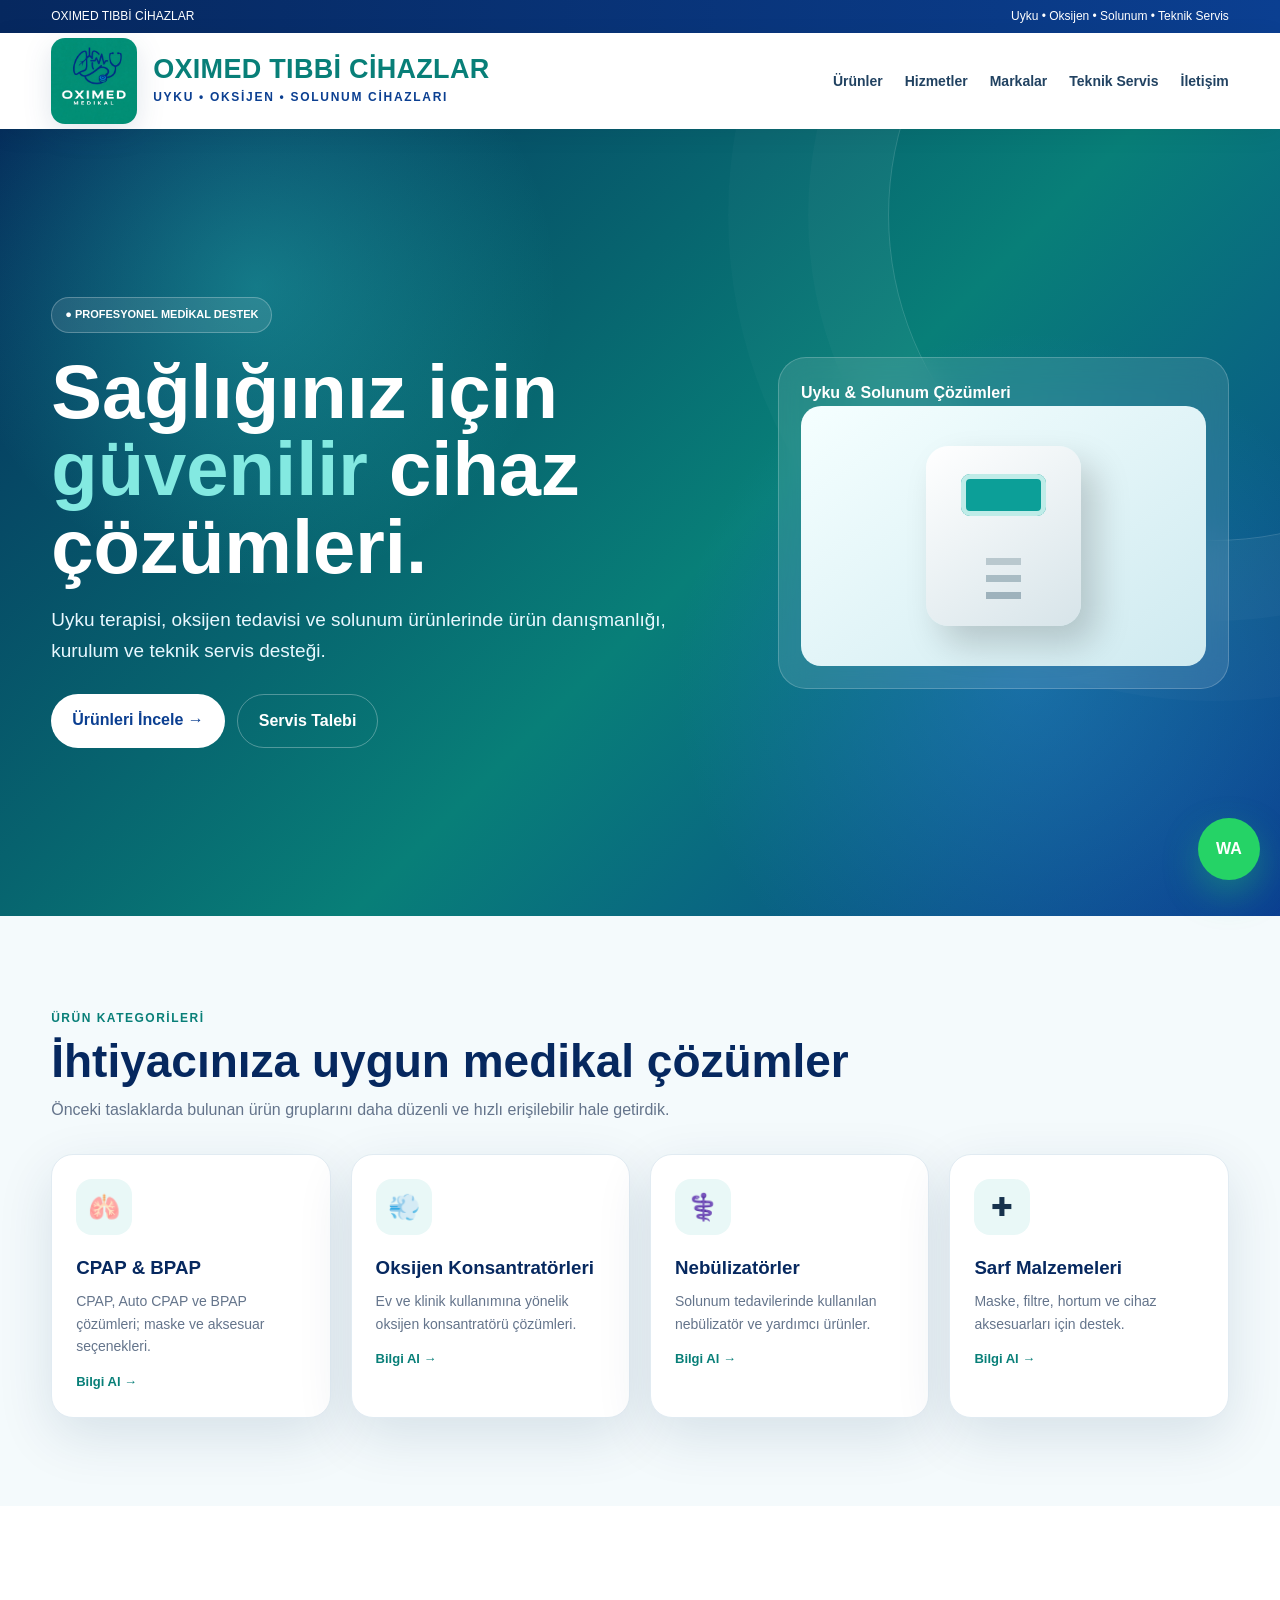
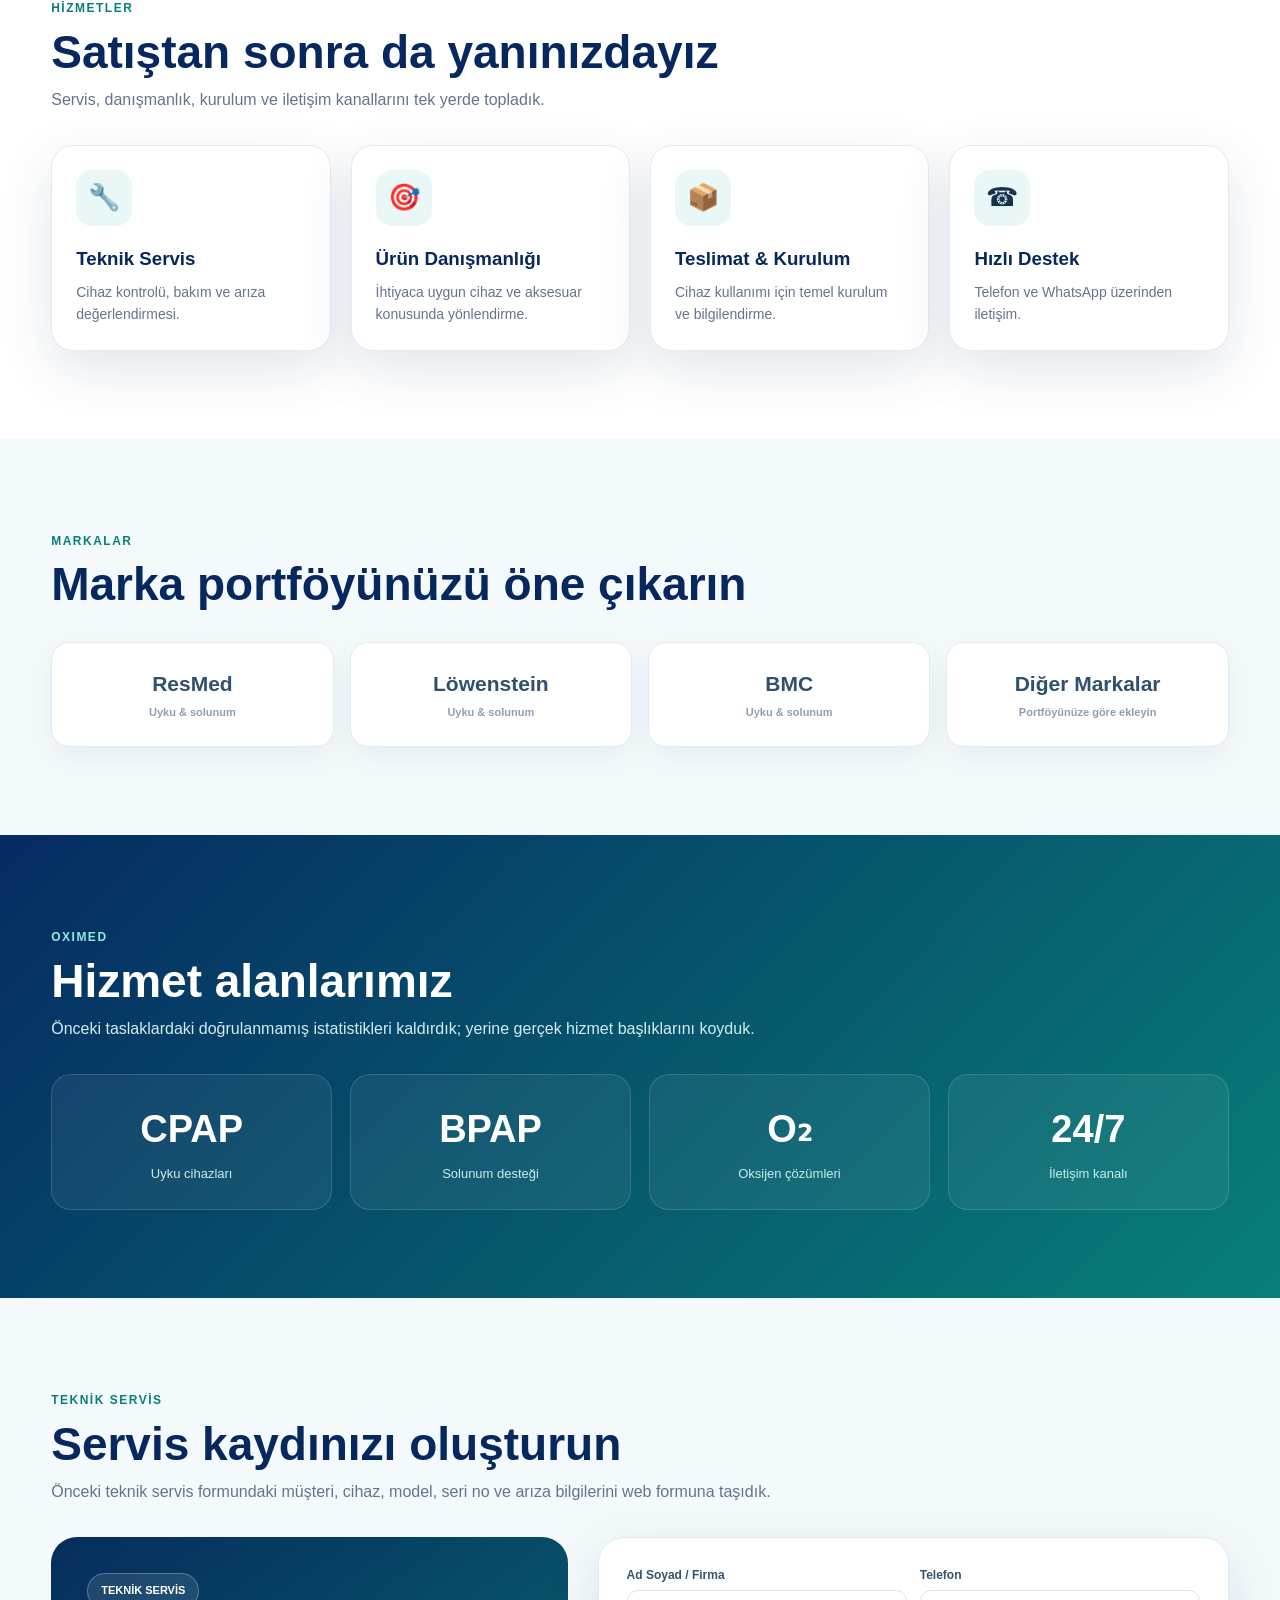
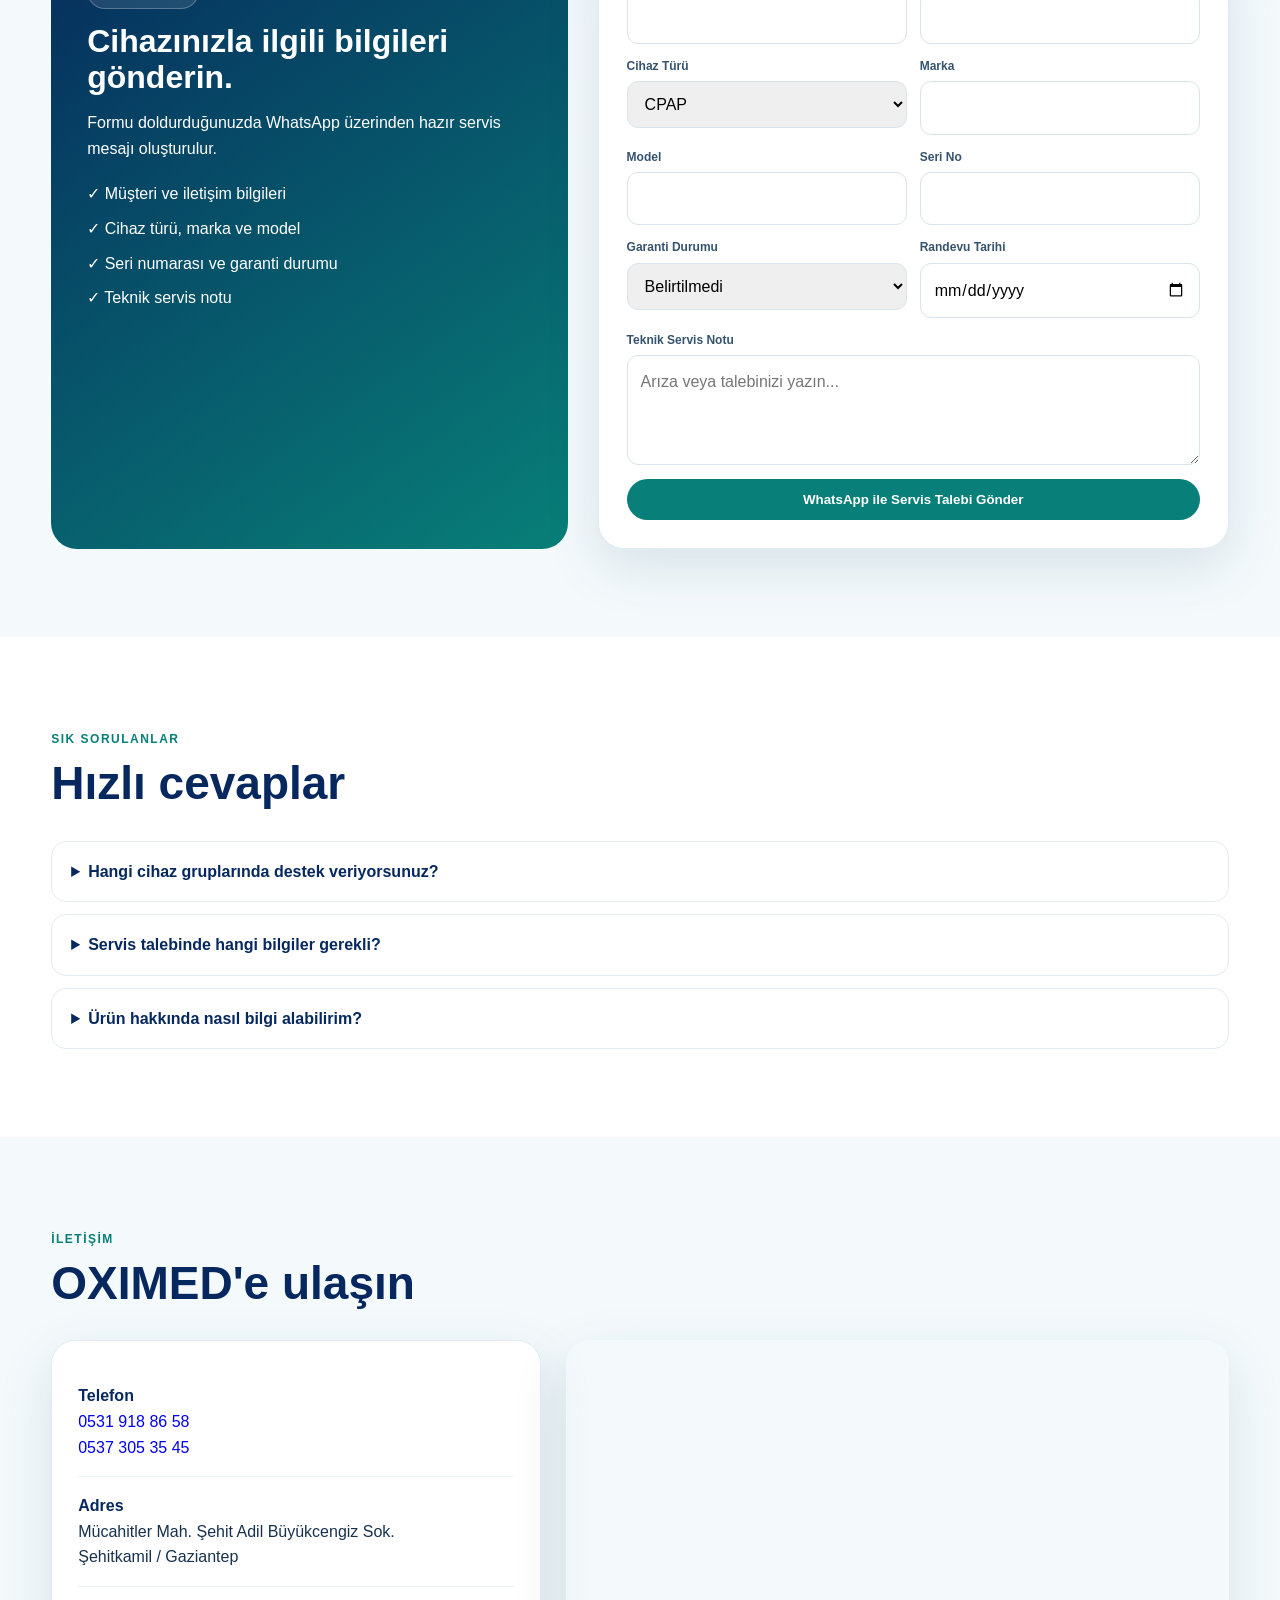
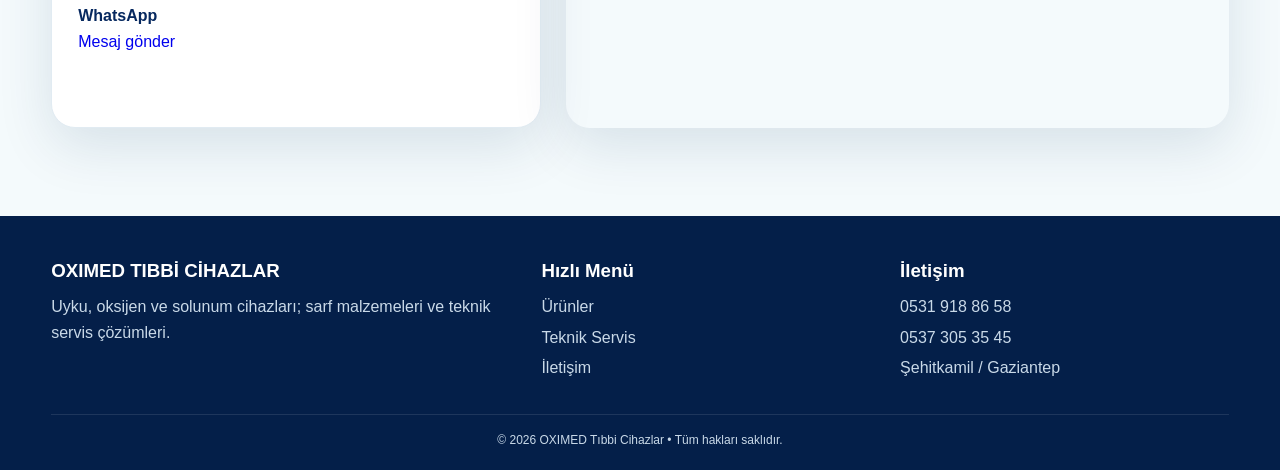
<file: OXIMED_Tibbi_Cihazlar_Profesyonel_v4.html>
<!DOCTYPE html>
<html lang="tr">
<head>
<meta charset="UTF-8">
<meta name="viewport" content="width=device-width, initial-scale=1.0">
<meta name="description" content="OXIMED Tıbbi Cihazlar - Uyku, oksijen, solunum cihazları ve teknik servis.">
<title>OXIMED Tıbbi Cihazlar</title>
<style>
:root{--teal:#087f78;--cyan:#16b8aa;--blue:#0b3f91;--navy:#06285f;--bg:#f4fafc;--muted:#64748b;--shadow:0 18px 55px rgba(7,52,92,.12)}
*{box-sizing:border-box;margin:0;padding:0}html{scroll-behavior:smooth}body{font-family:Segoe UI,Arial,sans-serif;color:#17324d;background:var(--bg);line-height:1.6}a{text-decoration:none}
.container{width:min(1180px,92%);margin:auto}.top{background:linear-gradient(90deg,var(--navy),var(--blue));color:#fff;font-size:12px;padding:7px 0}.top .container{display:flex;justify-content:space-between}
header{position:sticky;top:0;z-index:1000;background:rgba(255,255,255,.94);backdrop-filter:blur(15px);box-shadow:0 5px 25px rgba(0,0,0,.06)}
.nav{min-height:96px;display:flex;align-items:center;justify-content:space-between}.brand{display:flex;align-items:center;gap:16px;position:relative}.brand img{width:86px;height:86px;object-fit:contain;border-radius:14px;filter:drop-shadow(0 8px 14px rgba(6,40,95,.12));transition:.35s}.brand:hover img{transform:scale(1.05) rotate(-1deg)}.brand b{display:block;color:var(--teal);font-size:27px;line-height:1.05;letter-spacing:.3px}.brand small{display:block;color:var(--blue);font-weight:900;letter-spacing:1.7px;font-size:12px;margin-top:5px}
.menu{display:flex;gap:22px;list-style:none}.menu a{color:#214261;font-weight:700;font-size:14px}.menu a:hover{color:var(--teal)}.hamb{display:none;border:0;background:#eaf7f7;padding:10px;border-radius:10px;font-size:22px}
.hero{min-height:82vh;display:grid;place-items:center;position:relative;overflow:hidden;color:#fff;background:radial-gradient(circle at 20% 20%,rgba(52,230,214,.3),transparent 25%),radial-gradient(circle at 80% 70%,rgba(66,151,255,.28),transparent 30%),linear-gradient(135deg,#052e5c,#087f78 55%,#0b3f91)}
.hero:after{content:"";position:absolute;width:650px;height:650px;border:1px solid rgba(255,255,255,.16);border-radius:50%;right:-260px;top:-240px;box-shadow:0 0 0 80px rgba(255,255,255,.025),0 0 0 160px rgba(255,255,255,.018);animation:pulse 8s infinite}
.hero-in{position:relative;z-index:2;width:min(1180px,92%);display:grid;grid-template-columns:1.2fr .8fr;gap:50px;align-items:center;padding:80px 0}.tag{display:inline-block;padding:8px 13px;border:1px solid rgba(255,255,255,.25);background:rgba(255,255,255,.1);border-radius:999px;font-size:11px;font-weight:800}.hero h1{font-size:clamp(42px,6vw,76px);line-height:1.02;margin:20px 0}.hero h1 span{color:#83e9e1}.hero p{font-size:19px;max-width:650px;color:#e8f8ff}.buttons{display:flex;gap:12px;flex-wrap:wrap;margin-top:28px}.btn{display:inline-block;padding:13px 21px;border-radius:999px;font-weight:800;transition:.3s}.btn:hover{transform:translateY(-3px)}.white{background:#fff;color:var(--blue)}.outline{border:1px solid rgba(255,255,255,.3);color:#fff}
.hero-card{background:rgba(255,255,255,.11);border:1px solid rgba(255,255,255,.2);padding:22px;border-radius:28px;backdrop-filter:blur(15px);animation:float 6s infinite}.device{height:260px;border-radius:20px;background:linear-gradient(145deg,#f5ffff,#cfeaf0);display:grid;place-items:center}.device-body{width:155px;height:180px;border-radius:22px;background:linear-gradient(145deg,#fff,#d7e4e9);box-shadow:15px 18px 35px rgba(0,0,0,.18);position:relative}.device-body:before{content:"";position:absolute;left:35px;top:28px;width:85px;height:42px;border-radius:9px;background:#0c9f98;box-shadow:inset 0 0 0 5px #bfece8}.device-body:after{content:"";position:absolute;left:60px;bottom:27px;width:35px;height:7px;background:#9eb2bc;box-shadow:0 -17px 0 #a9bcc4,0 -34px 0 #b9c8ce}
section{padding:88px 0}.alt{background:#fff}.head{margin-bottom:32px}.kicker{color:var(--teal);font-size:12px;font-weight:900;letter-spacing:1.5px}.title{font-size:clamp(30px,4vw,46px);line-height:1.1;color:var(--navy);margin:7px 0 10px}.sub{color:var(--muted);max-width:720px}
.grid{display:grid;grid-template-columns:repeat(4,1fr);gap:20px}.card{background:#fff;border:1px solid #e1ebf2;border-radius:22px;padding:24px;box-shadow:var(--shadow);transition:.35s}.card:hover{transform:translateY(-8px)}.icon{width:56px;height:56px;display:grid;place-items:center;background:#e9f8f7;border-radius:16px;font-size:26px;margin-bottom:18px}.card h3{color:var(--navy);margin-bottom:7px}.card p{color:var(--muted);font-size:14px}.link{display:inline-block;margin-top:14px;color:var(--teal);font-weight:800;font-size:13px}
.brands{display:grid;grid-template-columns:repeat(4,1fr);gap:16px}.brand-box{text-align:center;background:#fff;border:1px solid #e1ebf2;border-radius:18px;padding:24px;font-size:21px;font-weight:900;color:#31506d;box-shadow:0 10px 30px rgba(7,52,92,.06)}.brand-box small{display:block;color:#8ca0b2;font-size:11px;margin-top:4px}
.service{display:grid;grid-template-columns:.9fr 1.1fr;gap:30px}.service-copy{background:linear-gradient(145deg,#062d5d,#087f78);color:#fff;border-radius:26px;padding:36px}.service-copy h3{font-size:32px;line-height:1.15;margin:14px 0}.service-copy ul{list-style:none;margin-top:20px}.service-copy li{margin:9px 0}.form{background:#fff;border:1px solid #e1ebf2;border-radius:26px;padding:28px;box-shadow:var(--shadow)}.formgrid{display:grid;grid-template-columns:1fr 1fr;gap:13px}.field{display:flex;flex-direction:column;gap:5px}.full{grid-column:1/-1}label{font-size:12px;font-weight:800;color:#36536e}input,select,textarea{padding:13px;border:1px solid #d7e4eb;border-radius:11px;outline:0;font:inherit}textarea{min-height:110px;resize:vertical}.send{width:100%;border:0;background:var(--teal);color:#fff;margin-top:14px;cursor:pointer}
.stats{background:linear-gradient(135deg,#052b61,#087f78);color:#fff}.statgrid{display:grid;grid-template-columns:repeat(4,1fr);gap:18px}.stat{text-align:center;padding:24px;border:1px solid rgba(255,255,255,.14);border-radius:20px;background:rgba(255,255,255,.06)}.stat b{font-size:38px;display:block}.stat span{color:#cdebf0;font-size:13px}
.contact{display:grid;grid-template-columns:.85fr 1.15fr;gap:25px}.contact-card{background:#fff;border:1px solid #e1ebf2;border-radius:24px;padding:26px;box-shadow:var(--shadow)}.item{padding:16px 0;border-bottom:1px solid #edf2f5}.item:last-child{border:0}.item b{color:var(--navy)}.map{overflow:hidden;border-radius:24px;box-shadow:var(--shadow);min-height:380px}.map iframe{width:100%;height:100%;min-height:380px;border:0}
.faq{display:grid;gap:12px}details{background:#fff;border:1px solid #e1ebf2;border-radius:15px;padding:17px 19px}summary{cursor:pointer;font-weight:800;color:var(--navy)}details p{padding-top:9px;color:var(--muted)}
footer{background:#041f49;color:#c9d9e8;padding:40px 0 20px}.foot{display:grid;grid-template-columns:1.4fr 1fr 1fr;gap:30px}.foot h3{color:#fff;margin-bottom:8px}.foot a{display:block;color:#c9d9e8;margin:5px 0}.copy{border-top:1px solid rgba(255,255,255,.1);margin-top:28px;padding-top:16px;text-align:center;font-size:12px}
.wa{position:fixed;right:20px;bottom:20px;background:#25d366;color:#fff;width:62px;height:62px;border-radius:50%;display:grid;place-items:center;font-weight:900;z-index:1200;box-shadow:0 14px 35px rgba(37,211,102,.35);animation:ring 3s infinite}
.reveal{opacity:0;transform:translateY(25px);transition:.7s}.reveal.show{opacity:1;transform:none}
@keyframes float{50%{transform:translateY(-10px)}}@keyframes pulse{50%{transform:scale(1.06);opacity:.25}}@keyframes ring{80%{box-shadow:0 0 0 12px rgba(37,211,102,.12),0 14px 35px rgba(37,211,102,.35)}}
@media(max-width:950px){.grid{grid-template-columns:1fr 1fr}.hero-in,.service,.contact{grid-template-columns:1fr}.brands{grid-template-columns:1fr 1fr}.statgrid{grid-template-columns:1fr 1fr}}
@media(max-width:700px){.top{display:none}.nav{min-height:70px}.brand img{width:52px;height:52px}.brand b{font-size:15px}.brand small{font-size:7px}.hamb{display:block}.menu{display:none;position:absolute;left:0;right:0;top:70px;background:#fff;padding:16px 5%;flex-direction:column;box-shadow:0 15px 30px rgba(0,0,0,.08)}.menu.open{display:flex}.hero-in{padding:60px 0}.grid,.brands,.statgrid,.foot,.formgrid{grid-template-columns:1fr}.full{grid-column:auto}section{padding:65px 0}}

/* OXIMED Premium Entrance */
body{overflow-x:hidden}
.intro-screen{position:fixed;inset:0;z-index:99999;display:grid;place-items:center;background:linear-gradient(135deg,#031d42,#06285f 48%,#087f78);animation:introScreenOut 1s 2.35s cubic-bezier(.77,0,.18,1) forwards;pointer-events:none}
.intro-screen:before,.intro-screen:after{content:"";position:absolute;border:1px solid rgba(255,255,255,.14);border-radius:50%;animation:introRing 2.4s ease-out forwards}
.intro-screen:before{width:260px;height:260px}
.intro-screen:after{width:430px;height:430px;animation-delay:.15s}
.intro-logo{position:relative;z-index:2;width:150px;height:150px;object-fit:contain;border-radius:28px;background:rgba(255,255,255,.96);padding:10px;box-shadow:0 25px 80px rgba(0,0,0,.28);animation:introLogo 1.45s cubic-bezier(.16,1,.3,1) forwards}
.intro-name{position:absolute;z-index:3;top:calc(50% + 105px);text-align:center;color:#fff;font-size:25px;font-weight:950;letter-spacing:3px;opacity:0;animation:introName .8s .55s ease-out forwards}
.intro-name small{display:block;font-size:10px;letter-spacing:2px;color:#9df4ed;margin-top:5px}
.hero-in>div:first-child{animation:heroTextIn .9s .25s both cubic-bezier(.16,1,.3,1)}
.hero-card{animation:heroCardIn 1s .45s both cubic-bezier(.16,1,.3,1),float 6s 1.6s infinite}
.brand{animation:brandIn .8s .15s both cubic-bezier(.16,1,.3,1)}
.menu{animation:menuIn .7s .3s both cubic-bezier(.16,1,.3,1)}
@keyframes introLogo{0%{opacity:0;transform:scale(.35) rotate(-12deg);filter:blur(8px)}65%{opacity:1;transform:scale(1.08) rotate(2deg);filter:blur(0)}100%{opacity:1;transform:scale(1) rotate(0)}}
@keyframes introName{0%{opacity:0;transform:translateY(18px);filter:blur(5px)}100%{opacity:1;transform:translateY(0);filter:blur(0)}}
@keyframes introRing{0%{opacity:0;transform:scale(.65)}30%{opacity:1}100%{opacity:0;transform:scale(1.25)}}
@keyframes introScreenOut{0%{opacity:1;visibility:visible}75%{opacity:1}100%{opacity:0;visibility:hidden}}
@keyframes heroTextIn{0%{opacity:0;transform:translateY(40px)}100%{opacity:1;transform:translateY(0)}}
@keyframes heroCardIn{0%{opacity:0;transform:translateX(50px) scale(.94)}100%{opacity:1;transform:translateX(0) scale(1)}}
@keyframes brandIn{0%{opacity:0;transform:translateY(-18px)}100%{opacity:1;transform:translateY(0)}}
@keyframes menuIn{0%{opacity:0;transform:translateX(20px)}100%{opacity:1;transform:translateX(0)}}
@media(max-width:800px){
  .nav{min-height:82px}.brand img{width:68px;height:68px}.brand b{font-size:21px}.brand small{font-size:9px}
  .intro-logo{width:125px;height:125px}.intro-name{top:calc(50% + 88px);font-size:20px}
}
@media(prefers-reduced-motion:reduce){
  .intro-screen,.intro-logo,.intro-name,.brand,.menu,.hero-in>div:first-child,.hero-card{animation:none!important}
  .intro-screen{display:none}
}

</style>
</head>
<body>
<div class="intro-screen" aria-hidden="true">
  <img class="intro-logo" src="[data-uri]" alt="">
  <div class="intro-name">OXIMED MEDİKAL<small>UYKU • OKSİJEN • SOLUNUM CİHAZLARI</small></div>
</div>


<div class="top"><div class="container"><span>OXIMED TIBBİ CİHAZLAR</span><span>Uyku • Oksijen • Solunum • Teknik Servis</span></div></div>

<header><div class="container nav">
<a class="brand" href="#anasayfa">
<img src="[data-uri]" alt="OXIMED Tıbbi Cihazlar">
<div><b>OXIMED TIBBİ CİHAZLAR</b><small>UYKU • OKSİJEN • SOLUNUM CİHAZLARI</small></div>
</a>
<button class="hamb">☰</button>
<ul class="menu"><li><a href="#urunler">Ürünler</a></li><li><a href="#hizmetler">Hizmetler</a></li><li><a href="#markalar">Markalar</a></li><li><a href="#servis">Teknik Servis</a></li><li><a href="#iletisim">İletişim</a></li></ul>
</div></header>

<section class="hero" id="anasayfa"><div class="hero-in">
<div><span class="tag">● PROFESYONEL MEDİKAL DESTEK</span><h1>Sağlığınız için <span>güvenilir</span> cihaz çözümleri.</h1><p>Uyku terapisi, oksijen tedavisi ve solunum ürünlerinde ürün danışmanlığı, kurulum ve teknik servis desteği.</p><div class="buttons"><a class="btn white" href="#urunler">Ürünleri İncele →</a><a class="btn outline" href="#servis">Servis Talebi</a></div></div>
<div class="hero-card"><b>Uyku & Solunum Çözümleri</b><div class="device"><div class="device-body"></div></div></div>
</div></section>

<section id="urunler"><div class="container"><div class="head reveal"><span class="kicker">ÜRÜN KATEGORİLERİ</span><h2 class="title">İhtiyacınıza uygun medikal çözümler</h2><p class="sub">Önceki taslaklarda bulunan ürün gruplarını daha düzenli ve hızlı erişilebilir hale getirdik.</p></div>
<div class="grid">
<article class="card reveal"><div class="icon">🫁</div><h3>CPAP & BPAP</h3><p>CPAP, Auto CPAP ve BPAP çözümleri; maske ve aksesuar seçenekleri.</p><a class="link" href="#iletisim">Bilgi Al →</a></article>
<article class="card reveal"><div class="icon">💨</div><h3>Oksijen Konsantratörleri</h3><p>Ev ve klinik kullanımına yönelik oksijen konsantratörü çözümleri.</p><a class="link" href="#iletisim">Bilgi Al →</a></article>
<article class="card reveal"><div class="icon">⚕️</div><h3>Nebülizatörler</h3><p>Solunum tedavilerinde kullanılan nebülizatör ve yardımcı ürünler.</p><a class="link" href="#iletisim">Bilgi Al →</a></article>
<article class="card reveal"><div class="icon">✚</div><h3>Sarf Malzemeleri</h3><p>Maske, filtre, hortum ve cihaz aksesuarları için destek.</p><a class="link" href="#iletisim">Bilgi Al →</a></article>
</div></div></section>

<section class="alt" id="hizmetler"><div class="container"><div class="head reveal"><span class="kicker">HİZMETLER</span><h2 class="title">Satıştan sonra da yanınızdayız</h2><p class="sub">Servis, danışmanlık, kurulum ve iletişim kanallarını tek yerde topladık.</p></div>
<div class="grid">
<div class="card reveal"><div class="icon">🔧</div><h3>Teknik Servis</h3><p>Cihaz kontrolü, bakım ve arıza değerlendirmesi.</p></div>
<div class="card reveal"><div class="icon">🎯</div><h3>Ürün Danışmanlığı</h3><p>İhtiyaca uygun cihaz ve aksesuar konusunda yönlendirme.</p></div>
<div class="card reveal"><div class="icon">📦</div><h3>Teslimat & Kurulum</h3><p>Cihaz kullanımı için temel kurulum ve bilgilendirme.</p></div>
<div class="card reveal"><div class="icon">☎</div><h3>Hızlı Destek</h3><p>Telefon ve WhatsApp üzerinden iletişim.</p></div>
</div></div></section>

<section id="markalar"><div class="container"><div class="head reveal"><span class="kicker">MARKALAR</span><h2 class="title">Marka portföyünüzü öne çıkarın</h2></div><div class="brands">
<div class="brand-box reveal">ResMed<small>Uyku & solunum</small></div><div class="brand-box reveal">Löwenstein<small>Uyku & solunum</small></div><div class="brand-box reveal">BMC<small>Uyku & solunum</small></div><div class="brand-box reveal">Diğer Markalar<small>Portföyünüze göre ekleyin</small></div>
</div></div></section>

<section class="stats"><div class="container"><div class="head reveal"><span class="kicker" style="color:#8cebe3">OXIMED</span><h2 class="title" style="color:#fff">Hizmet alanlarımız</h2><p class="sub" style="color:#d4edf1">Önceki taslaklardaki doğrulanmamış istatistikleri kaldırdık; yerine gerçek hizmet başlıklarını koyduk.</p></div><div class="statgrid">
<div class="stat reveal"><b>CPAP</b><span>Uyku cihazları</span></div><div class="stat reveal"><b>BPAP</b><span>Solunum desteği</span></div><div class="stat reveal"><b>O₂</b><span>Oksijen çözümleri</span></div><div class="stat reveal"><b>24/7</b><span>İletişim kanalı</span></div>
</div></div></section>

<section id="servis"><div class="container"><div class="head reveal"><span class="kicker">TEKNİK SERVİS</span><h2 class="title">Servis kaydınızı oluşturun</h2><p class="sub">Önceki teknik servis formundaki müşteri, cihaz, model, seri no ve arıza bilgilerini web formuna taşıdık.</p></div>
<div class="service"><div class="service-copy reveal"><span class="tag">TEKNİK SERVİS</span><h3>Cihazınızla ilgili bilgileri gönderin.</h3><p>Formu doldurduğunuzda WhatsApp üzerinden hazır servis mesajı oluşturulur.</p><ul><li>✓ Müşteri ve iletişim bilgileri</li><li>✓ Cihaz türü, marka ve model</li><li>✓ Seri numarası ve garanti durumu</li><li>✓ Teknik servis notu</li></ul></div>
<form class="form reveal" id="serviceForm"><div class="formgrid">
<div class="field"><label>Ad Soyad / Firma</label><input id="name" required></div><div class="field"><label>Telefon</label><input id="phone" required></div>
<div class="field"><label>Cihaz Türü</label><select id="type"><option>CPAP</option><option>BPAP</option><option>Oksijen Konsantratörü</option><option>Nebülizatör</option><option>Diğer</option></select></div><div class="field"><label>Marka</label><input id="brand"></div>
<div class="field"><label>Model</label><input id="model"></div><div class="field"><label>Seri No</label><input id="serial"></div>
<div class="field"><label>Garanti Durumu</label><select id="warranty"><option>Belirtilmedi</option><option>Garanti Dahili</option><option>Garanti Dışı</option></select></div><div class="field"><label>Randevu Tarihi</label><input id="date" type="date"></div>
<div class="field full"><label>Teknik Servis Notu</label><textarea id="note" required placeholder="Arıza veya talebinizi yazın..."></textarea></div>
</div><button class="btn send" type="submit">WhatsApp ile Servis Talebi Gönder</button></form></div></div></section>

<section class="alt"><div class="container"><div class="head reveal"><span class="kicker">SIK SORULANLAR</span><h2 class="title">Hızlı cevaplar</h2></div><div class="faq">
<details class="reveal"><summary>Hangi cihaz gruplarında destek veriyorsunuz?</summary><p>CPAP, BPAP, oksijen konsantratörleri, nebülizatörler ve sarf/aksesuar grupları için iletişim kurabilirsiniz.</p></details>
<details class="reveal"><summary>Servis talebinde hangi bilgiler gerekli?</summary><p>Ad soyad, telefon, cihaz türü, marka/model, seri numarası ve teknik servis notu süreci hızlandırır.</p></details>
<details class="reveal"><summary>Ürün hakkında nasıl bilgi alabilirim?</summary><p>Telefon veya WhatsApp bağlantısından ürün danışmanlığı talep edebilirsiniz.</p></details>
</div></div></section>

<section id="iletisim"><div class="container"><div class="head reveal"><span class="kicker">İLETİŞİM</span><h2 class="title">OXIMED'e ulaşın</h2></div><div class="contact">
<div class="contact-card reveal"><div class="item"><b>Telefon</b><br><a href="tel:+905319188658">0531 918 86 58</a><br><a href="tel:+905373053545">0537 305 35 45</a></div>
<div class="item"><b>Adres</b><br>Mücahitler Mah. Şehit Adil Büyükcengiz Sok.<br>Şehitkamil / Gaziantep</div><div class="item"><b>WhatsApp</b><br><a href="https://wa.me/905319188658">Mesaj gönder</a></div></div>
<div class="map reveal"><iframe loading="lazy" src="https://www.google.com/maps?q=Şehitkamil%20Gaziantep&output=embed" title="Şehitkamil Gaziantep harita"></iframe></div>
</div></div></section>

<footer><div class="container foot"><div><h3>OXIMED TIBBİ CİHAZLAR</h3><p>Uyku, oksijen ve solunum cihazları; sarf malzemeleri ve teknik servis çözümleri.</p></div><div><h3>Hızlı Menü</h3><a href="#urunler">Ürünler</a><a href="#servis">Teknik Servis</a><a href="#iletisim">İletişim</a></div><div><h3>İletişim</h3><a href="tel:+905319188658">0531 918 86 58</a><a href="tel:+905373053545">0537 305 35 45</a><span>Şehitkamil / Gaziantep</span></div></div><div class="container copy">© 2026 OXIMED Tıbbi Cihazlar • Tüm hakları saklıdır.</div></footer>
<a class="wa" href="https://wa.me/905319188658" aria-label="WhatsApp">WA</a>

<script>
const hb=document.querySelector('.hamb'),menu=document.querySelector('.menu');hb.onclick=()=>menu.classList.toggle('open');
document.querySelectorAll('.menu a').forEach(a=>a.onclick=()=>menu.classList.remove('open'));
const ob=new IntersectionObserver(es=>es.forEach(e=>{if(e.isIntersecting)e.target.classList.add('show')}),{threshold:.12});
document.querySelectorAll('.reveal').forEach(e=>ob.observe(e));
document.getElementById('serviceForm').addEventListener('submit',function(e){
e.preventDefault();
const g=id=>document.getElementById(id).value;
const text=`OXIMED Teknik Servis Talebi\nAd/Firma: ${g('name')}\nTelefon: ${g('phone')}\nCihaz: ${g('type')}\nMarka: ${g('brand')}\nModel: ${g('model')}\nSeri No: ${g('serial')}\nGaranti: ${g('warranty')}\nRandevu: ${g('date')}\nTeknik Servis Notu: ${g('note')}`;
window.open('https://wa.me/905319188658?text='+encodeURIComponent(text),'_blank');
});
</script>

<script>
window.addEventListener('load',function(){
  const intro=document.querySelector('.intro-screen');
  if(intro){
    setTimeout(()=>{ intro.remove(); }, 3600);
  }
});
</script>
</body>
</html>
</file>
